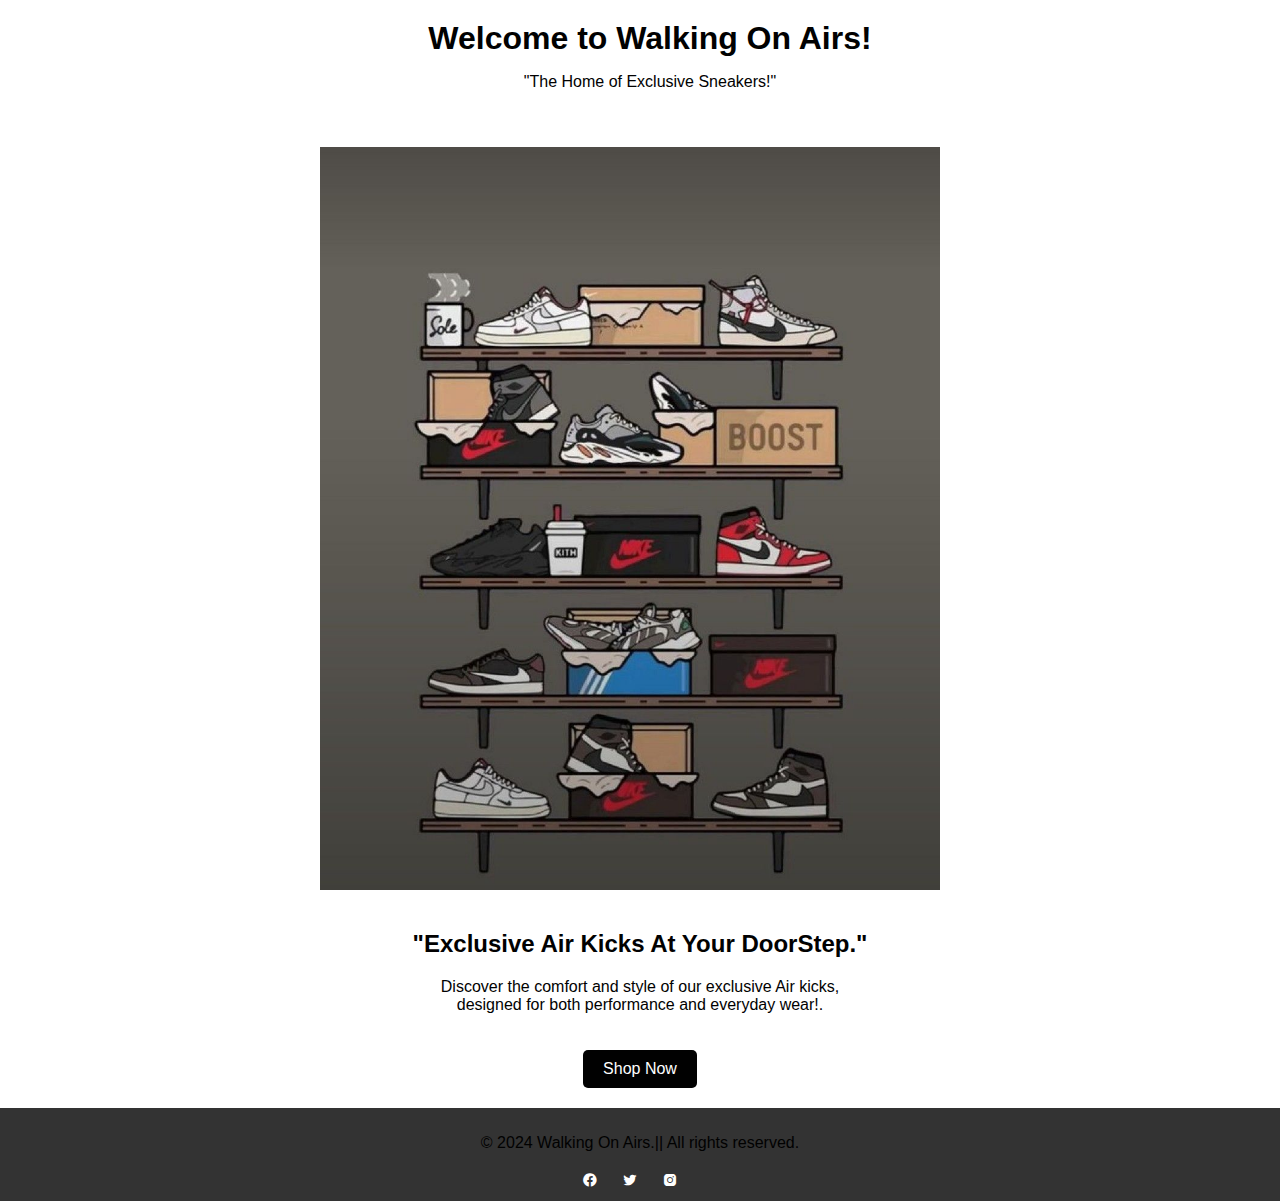
<file: index.html>
<!DOCTYPE html>
<html lang="en">
<head>
    <meta charset="UTF-8">
    <meta name="viewport" content="width=device-width, initial-scale=1.0">
    <title>Walking On Airs!</title>
    <link rel="stylesheet" href="styles.css">
    <link href='https://unpkg.com/boxicons@2.1.4/css/boxicons.min.css' rel='stylesheet'>
</head>
<body>
    <header>
     <h1>Welcome to Walking On Airs!</h1>
    <p> "The Home of Exclusive Sneakers!"</p>
    </header>
    <section class="featured-sneaker">
     <img src="/cd7f8dbba736a9b9c66f0b4fb6655da5.jpg" alt="Exclusive Sneakers" class="sneaker-image">
     <div class="sneaker-details">
     <h2>"Exclusive Air Kicks At Your DoorStep."</h2>
     <p>Discover the comfort and style of our exclusive Air kicks,<br> designed for both performance and everyday wear!.</p>
     <a href="signup.html" class="cta-button">Shop Now</a>

     </div>
    </section>

   
 
    <footer>
        
        <p>&copy; 2024 Walking On Airs.|| All rights reserved.</p>
        <div class="social-links">
             <a href="https://www.facebook.com"><i class='bx bxl-facebook-circle'></i></a>
             <a href="https://www.twitter.com"><i class='bx bxl-twitter'></i></a>
             <a href="https://www.instagram.com"><i class='bx bxl-instagram-alt'></i></a>
             </div>
       
    </footer>
    
</body>
</html>
</file>
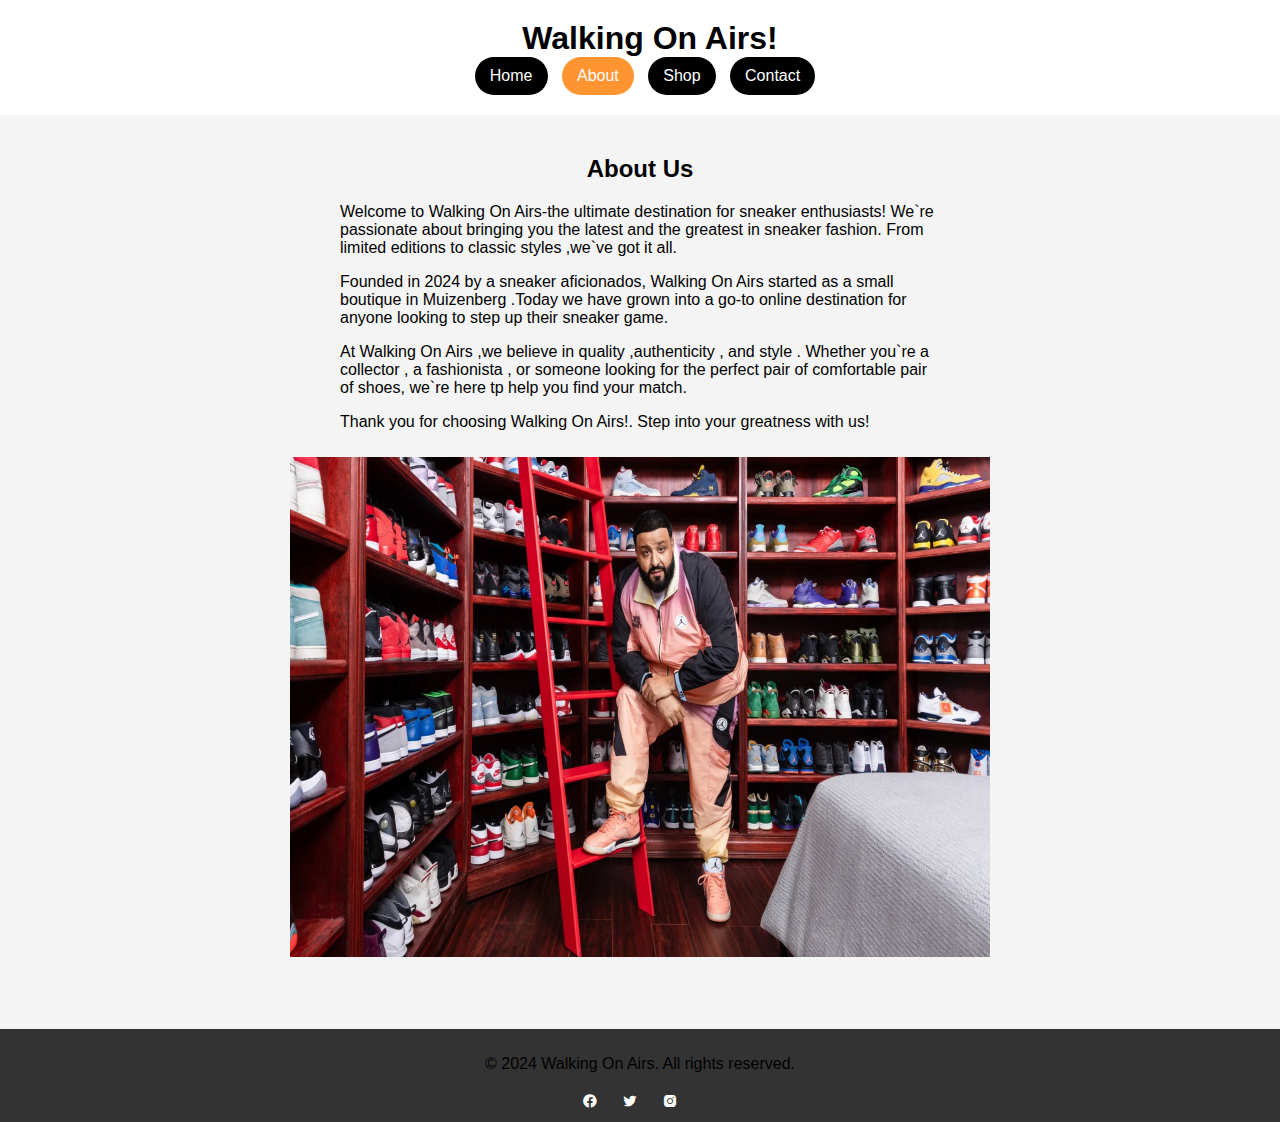
<file: about.html>
<!DOCTYPE html>
<html lang="en">
<head>
    <meta charset="UTF-8">
    <meta name="viewport" content="width=device-width, initial-scale=1.0">
    <title>Walking On Airs!</title>
    <link rel="stylesheet" href="styles.css">
    <link href='https://unpkg.com/boxicons@2.1.4/css/boxicons.min.css' rel='stylesheet'>
</head>
<body>
    <header>
        <h1>Walking On Airs!</h1>
    <nav>
        <ul class="navbar">
         <li><a href="index.html">Home </a></li>  
             <li><a href="about.html"class="active" >About</a></li>
             <li><a href="Shop.html">Shop</a></li> 
        <li><a href="contact.html" >Contact</a></li>
        
        </ul>
    </nav>
        </header>
    <main>
<section class="about-container">
    <div class="about-text">
    <h2>About Us</h2>
    <p>Welcome to Walking On Airs-the ultimate destination for sneaker enthusiasts! We`re passionate about bringing you the latest and the greatest in sneaker fashion. From limited editions to classic styles ,we`ve got it all.</p>
    <p>Founded in 2024 by  a sneaker aficionados, Walking On Airs started as a small boutique in Muizenberg .Today we have grown into a go-to online destination for anyone looking to step up their sneaker game.</p>
    <p>At Walking On Airs ,we believe in quality ,authenticity , and style . Whether you`re a collector , a fashionista , or someone looking for the perfect pair of comfortable pair of shoes, we`re here tp help you find your match.</p>
<p>Thank you for choosing Walking On Airs!. Step into your greatness with us!</p>
</div>
<div class="about-image">
    <img src="/un4e2widsqaok26zprce.webp"  alt="Our Sneakers" width="700" height="500">
</div>
</section>
    </main>
    <footer>
        <p>&copy; 2024 Walking On Airs. All rights reserved.</p>
        <div class="social-links">
            <a href="https://www.facebook.com"><i class='bx bxl-facebook-circle'></i></a>
            <a href="https://www.twitter.com"><i class='bx bxl-twitter'></i></a>
            <a href="https://www.instagram.com"><i class='bx bxl-instagram-alt'></i></a>
            </div>
    </footer>

</body>
</html>
</file>
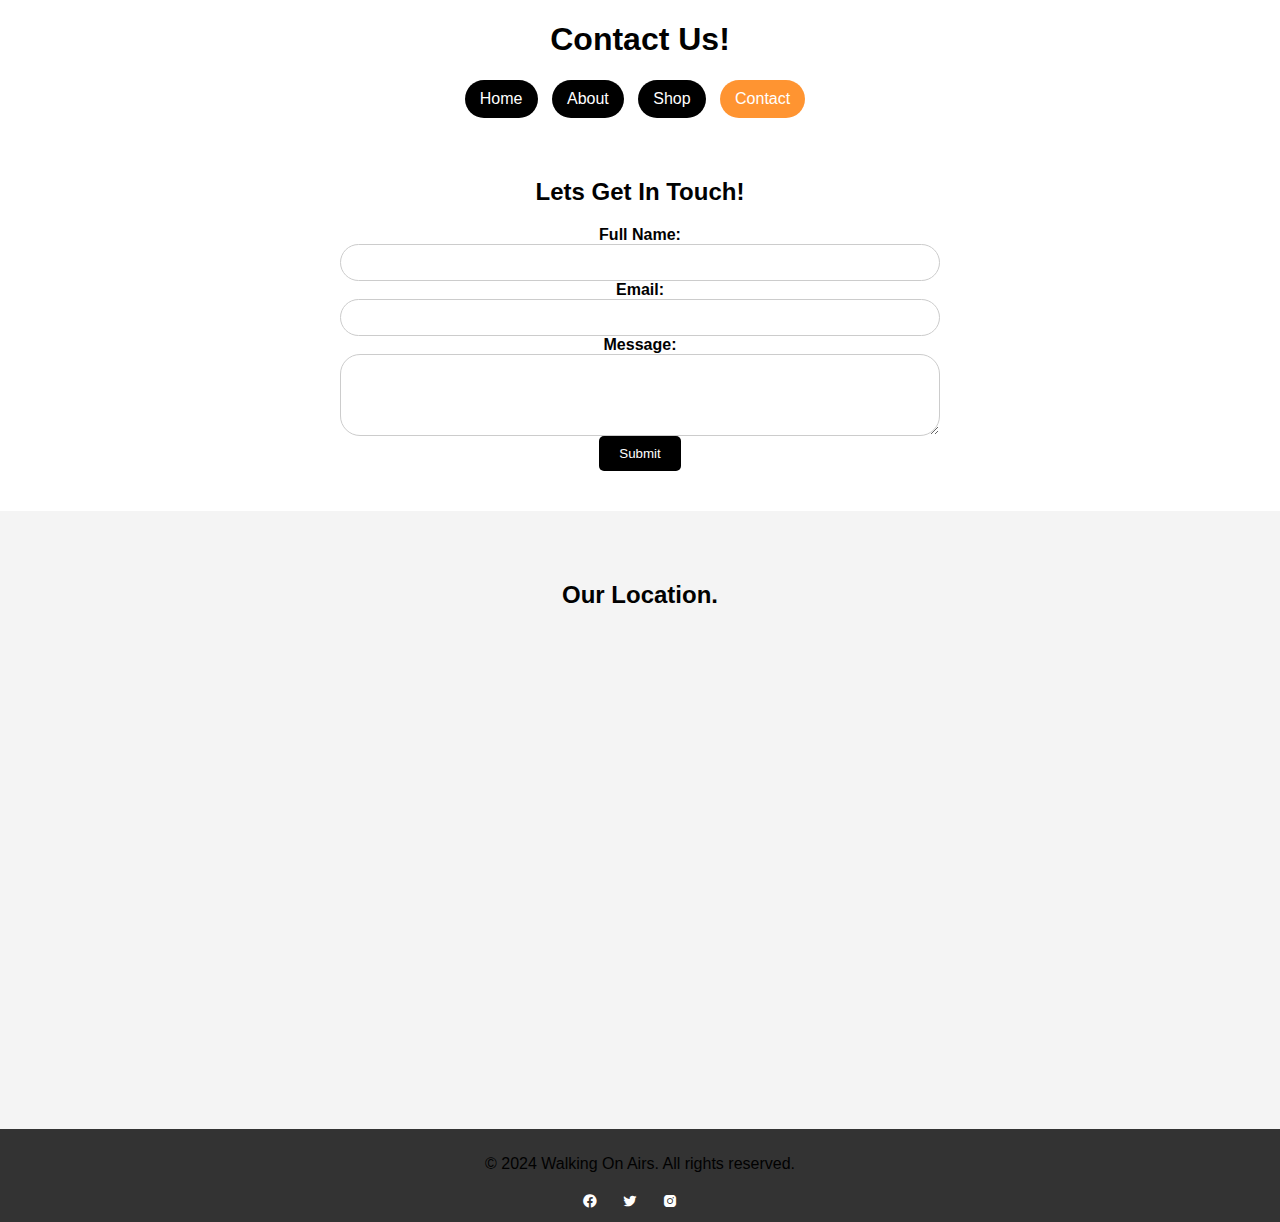
<file: contact.html>
<!DOCTYPE html>
<html lang="en">
<head>
    <meta charset="UTF-8">
    <meta name="viewport" content="width=device-width, initial-scale=1.0">
    <title>Walking On Airs!</title>
    <link rel="stylesheet" href="styles.css">
    <link href='https://unpkg.com/boxicons@2.1.4/css/boxicons.min.css' rel='stylesheet'>
</head>
<body>
    <h1>Contact Us!</h1>
    <nav>
        <ul class="navbar">
          <li><a href="home.html">Home</a></li>
        <li><a href="about.html">About</a></li>
        <li><a href="Shop.html">Shop</a></li>    
        <li><a href="contact.html" class="active">Contact</a></li>
        
        </ul>
    </nav>
        </header>
        <section class="contact-form">
        <h2>Lets Get In Touch!</h2>
       <form action="#" method="post">
    <label for="name">Full Name:</label>
    <input type="text" id="name" name="name"required>
    
    <label for="email" >Email:</label>
    <input type="email" id="email" name="email" required>
    
    <label for="message">Message:</label>
    <textarea id="message" name="message" rows="4" required></textarea>
    
    <button type="submit">Submit</button>
    
         </form>
        </section>
        <section class="map">
     <h2>Our Location.</h2>
      <!-----Embed Google Maps Here----->
      <iframe src="https://www.google.com/maps/embed?pb=!1m18!1m12!1m3!1d6620.444067391767!2d18.460780438584226!3d-33.93541699153755!2m3!1f0!2f0!3f0!3m2!1i1024!2i768!4f13.1!3m3!1m2!1s0x1dcc5db42c93a685%3A0xec815c21c6eaef71!2sCapaCiTi%20Tech%20Career%20Accelerator!5e0!3m2!1sen!2sza!4v1709645694618!5m2!1sen!2sza" width="600" height="450" style="border:0;" allowfullscreen="" loading="lazy" referrerpolicy="no-referrer-when-downgrade"></iframe>
        </section>  
      <footer>
      <p>&copy; 2024 Walking On Airs. All rights reserved.</p></p>
      <div class="social-links">
        <a href="https://www.facebook.com"><i class='bx bxl-facebook-circle'></i></a>
        <a href="https://www.twitter.com"><i class='bx bxl-twitter'></i></a>
        <a href="https://www.instagram.com"><i class='bx bxl-instagram-alt'></i></a>
        </div>
        </footer>
        <script>
          document.getElementById('contact-Form').addEventListener('submit', function(event) {
          var emailInput= document.getElementById('email');
          var emailError= document.getElementById('emailError');
          
          if(!isVaildEmail(emailInput.value)) {
            emailError.style.display= 'inline';
            event.preventDefault();//Prevent form submission
          } else{
            emailError.style.display='none';
          }
          
          });
          
          function isVaildEmail(email){
            var emailRegex= /^[^\s@]+@[^\s@]+\.[^\s@]+$/;
            return emailRegex.test(email);
          }
            </script>
</body>
</html>
</file>
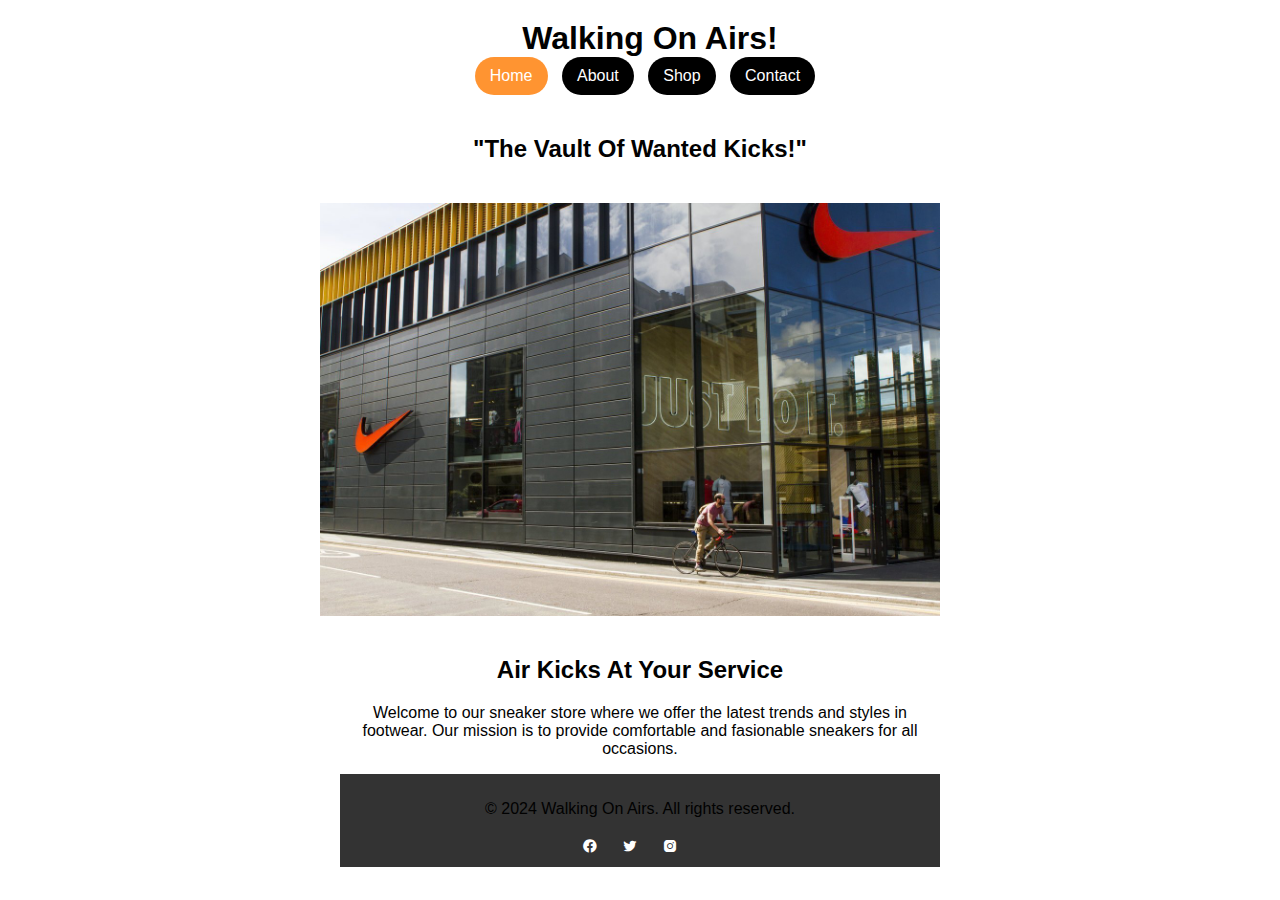
<file: home.html>
<!DOCTYPE html>
<html lang="en">
<head>
    <meta charset="UTF-8">
    <meta name="viewport" content="width=device-width, initial-scale=1.0">
    <title>Walking On Airs!</title>
    <link rel="stylesheet" href="styles.css">
    <link href='https://unpkg.com/boxicons@2.1.4/css/boxicons.min.css' rel='stylesheet'>
</head>

<body>
    <header>
        <h1>Walking On Airs!</h1>
         <nav>
             <ul class="navbar">
              <li><a href="home.html" class="active">Home </a></li>  
               <li><a href="about.html">About</a></li>
               <li><a href="Shop.html">Shop</a></li>  
             <li><a href="contact.html" >Contact</a></li>
             </ul>
         </nav>
     </header>
    
     <h2>"The Vault Of Wanted Kicks!"</h2>
     <section class="featured-sneaker">
      <img src="/rsz_nike_hackney_walk__1.jpg" alt="Exclusive Sneakers" class="sneaker-image" >
      <div class="sneaker-details">
      <h2>Air Kicks At Your Service</h2>
      <p>Welcome to our sneaker store where we offer the latest trends and styles in footwear. Our mission is to provide comfortable and fasionable sneakers for all occasions.</p>
    
      <footer>

         <p>&copy; 2024 Walking On Airs. All rights reserved.</p>
         <div class="social-links">
            <a href="https://www.facebook.com"><i class='bx bxl-facebook-circle'></i></a>
            <a href="https://www.twitter.com"><i class='bx bxl-twitter'></i></a>
            <a href="https://www.instagram.com"><i class='bx bxl-instagram-alt'></i></a>
            </div>
     </footer>
    

    
</body>
</html>
</file>
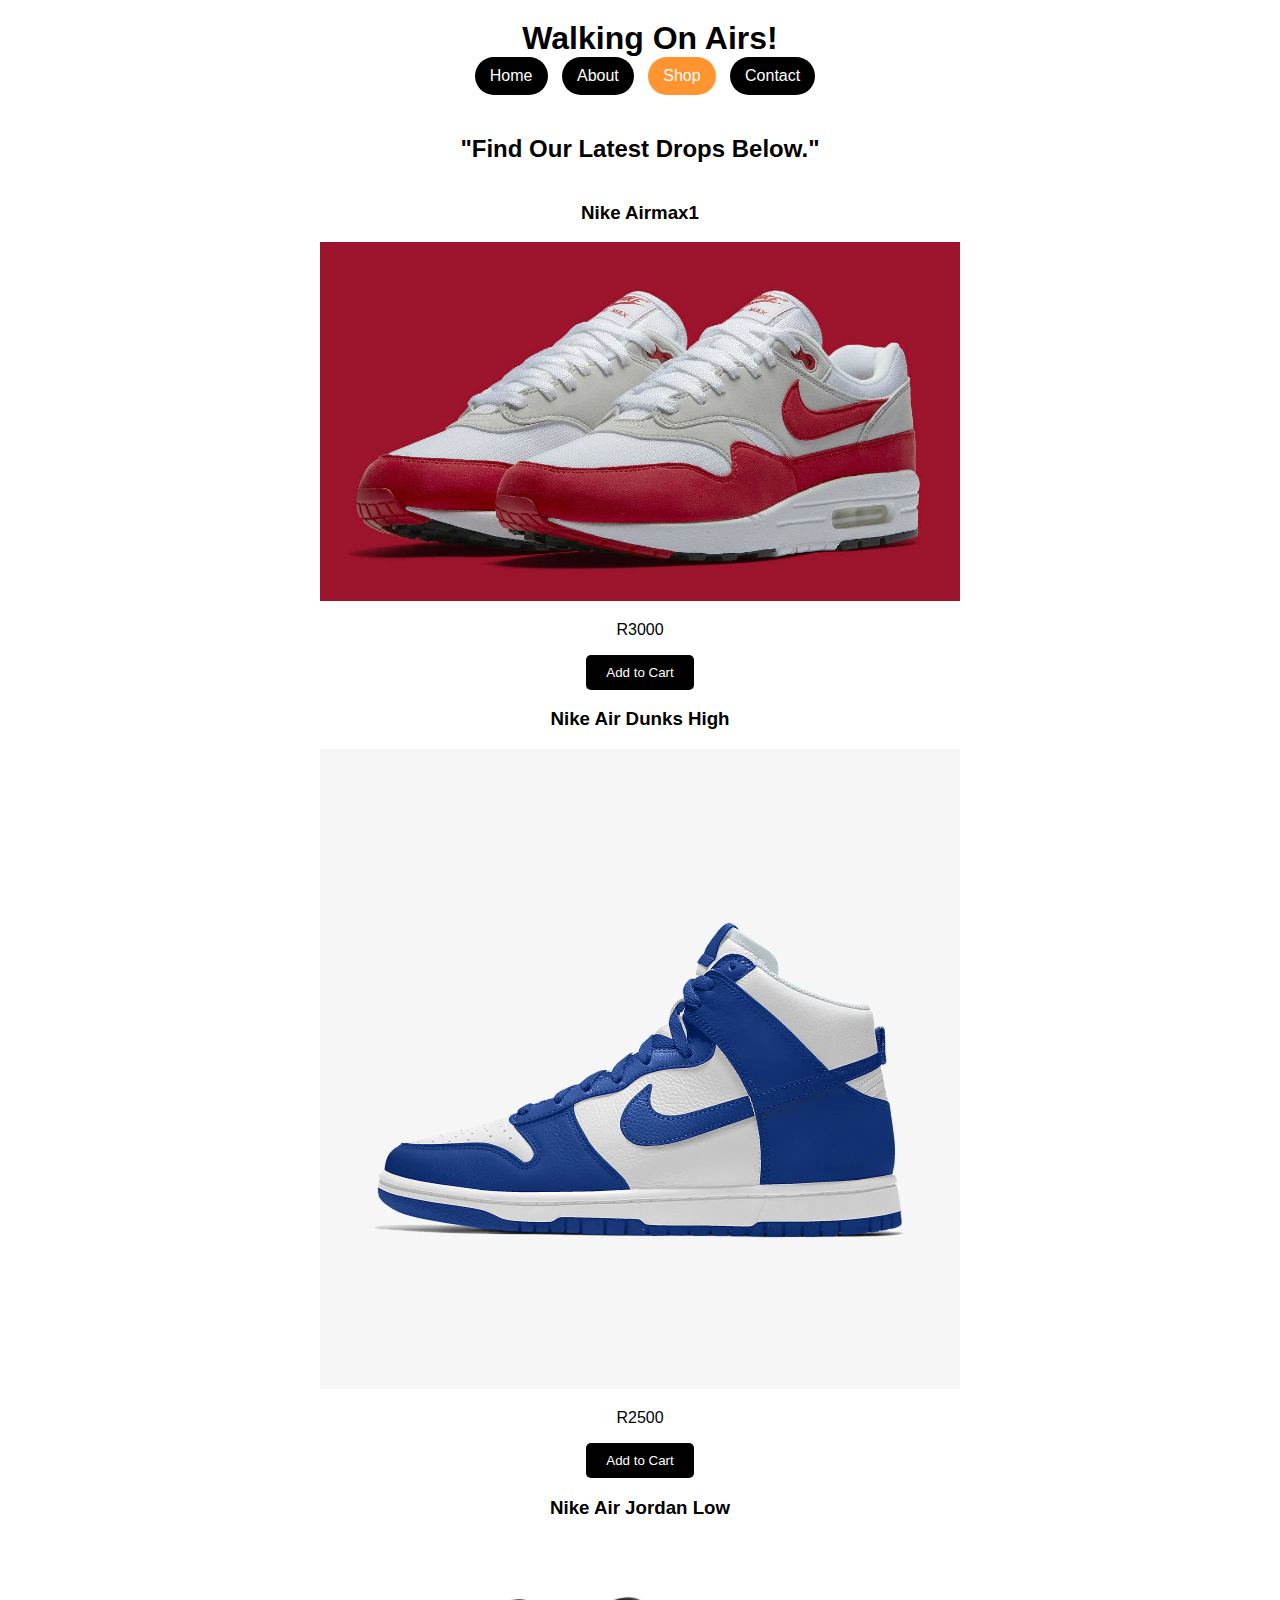
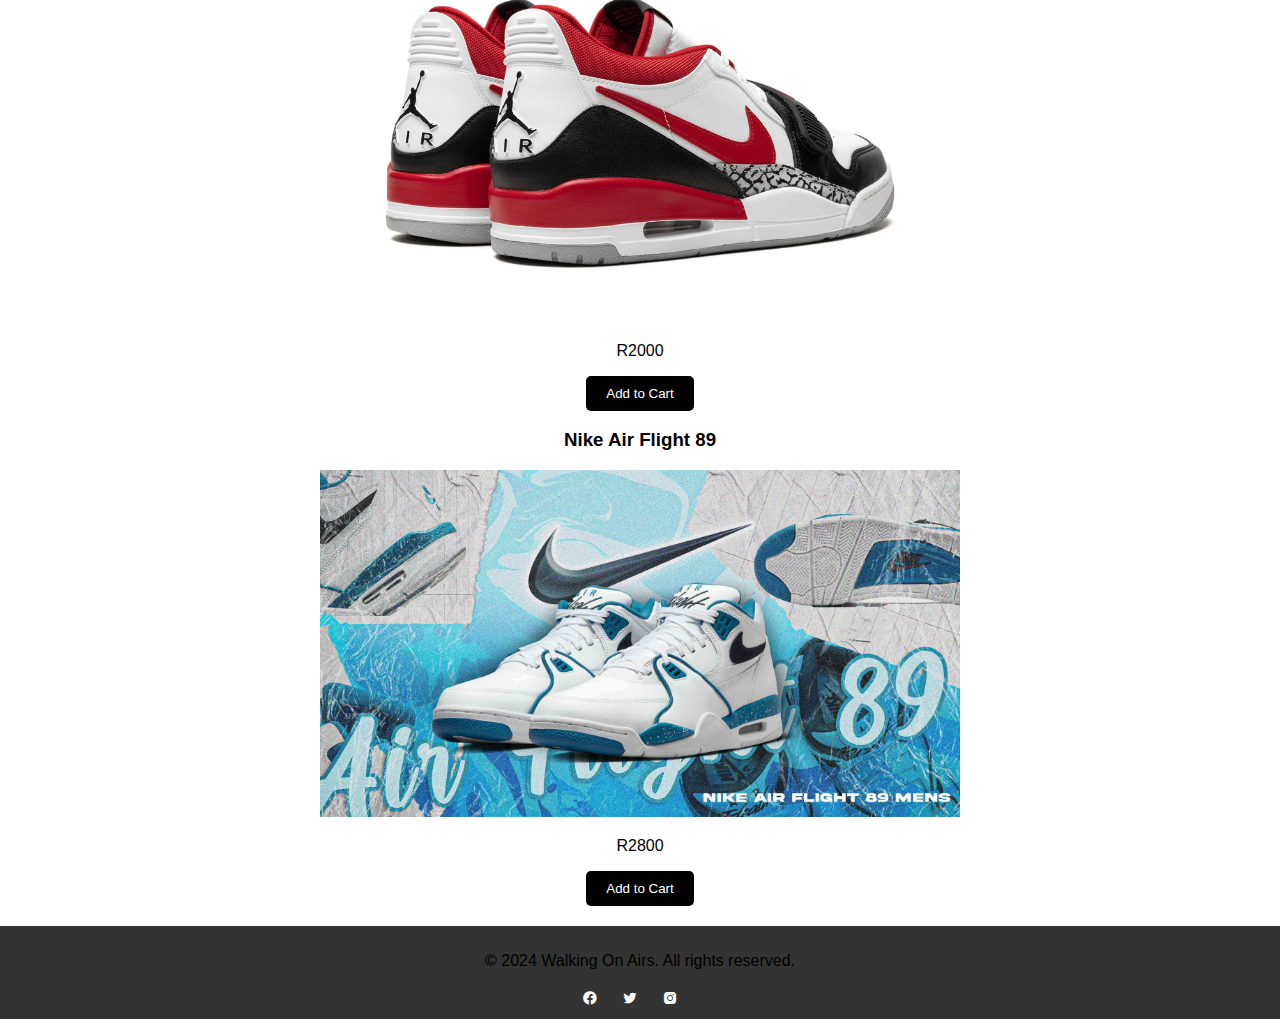
<file: shop.html>
<!DOCTYPE html>
<html lang="en">
<head>
    <meta charset="UTF-8">
    <meta name="viewport" content="width=device-width, initial-scale=1.0">
    <title>Walking On Airs</title>
    <link rel="stylesheet" href="styles.css">
    <link href='https://unpkg.com/boxicons@2.1.4/css/boxicons.min.css' rel='stylesheet'>
</head>
<body>
    <header>
        <h1>Walking On Airs!</h1>
        <nav>
            <ul class="navbar">
                <li><a href="home.html" >Home </a></li> 
              <li><a href="about.html">About</a></li>
              <li><a href="Shop.html" class="active">Shop</a></li>   
            <li><a href="contact.html" >Contact</a></li>
    
        </ul>
        </nav>
        </header>
    <h2>"Find Our Latest Drops Below."</h2>
    <div class="product">
        <h3>Nike Airmax1 </h3>
    <img src="/nike-air-max-1-anniversary-red-release-date-908375-100.jpg" alt="Product">
    <p>R3000</p>
    <button class="add-to-cart-btn">Add to Cart</button>
    <h3>Nike Air Dunks High</h3>
    <img src="/custom-nike-dunk-high-by-you-shoes.png" alt="Product">
    <p>R2500</p>
    <button class="add-to-cart-btn">Add to Cart</button>
    <h3>Nike Air Jordan Low</h3>
    <img src="/nike-160-whitefire-red-black-wolf-gr-Air-Legacy-312-Low-fire-Red-Shoes.webp" alt="Product">
    <p>R2000</p>
    <button class="add-to-cart-btn">Add to Cart</button>
    <h3>Nike Air Flight 89</h3>
    <img src="/take-flight-in-side-step_s-nike-air-flight-range.jpg" alt="Product">
    <p>R2800</p>
    <button class="add-to-cart-btn">Add to Cart</button>
      
</div> 
<footer>
    <p>&copy; 2024 Walking On Airs. All rights reserved.</p>
    
    <div class="social-links">
         <a href="https://www.facebook.com"><i class='bx bxl-facebook-circle'></i></a>
         <a href="https://www.twitter.com"><i class='bx bxl-twitter'></i></a>
         <a href="https://www.instagram.com"><i class='bx bxl-instagram-alt'></i></a>
         </div>
</footer>
<script scr="script.js"></script>

</body>
</html>
</file>
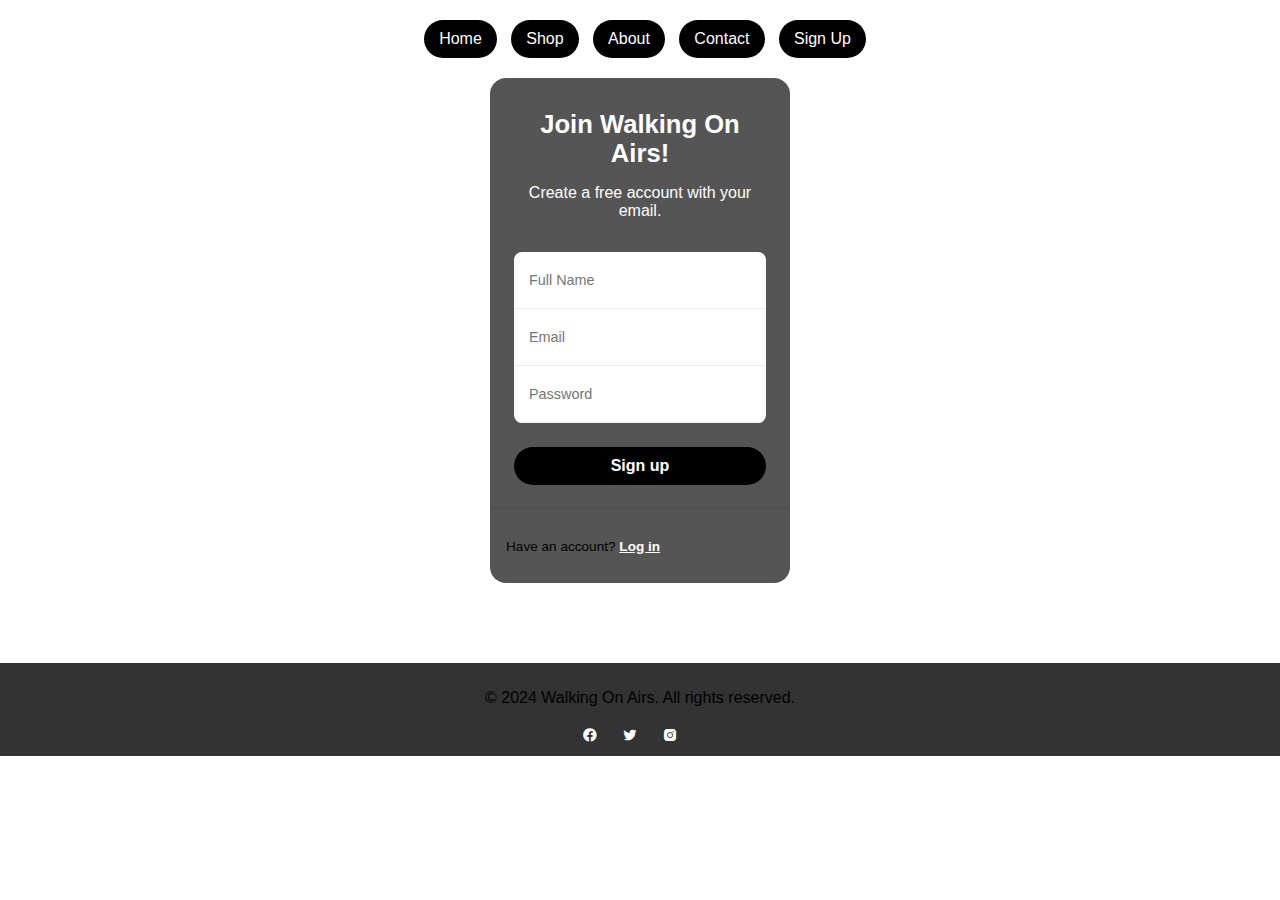
<file: signup.html>
<!DOCTYPE html>
<html lang="en">
<head>
    <meta charset="UTF-8">
    <meta name="viewport" content="width=device-width, initial-scale=1.0">
    <title>Walking On Airs! Sign-Up <Form></Form></title>
    <link rel="stylesheet" href="styles.css">
    <link href='https://unpkg.com/boxicons@2.1.4/css/boxicons.min.css' rel='stylesheet'>
</head>
<body>

        <header>
            <nav>
                <ul class="navbar">
                    <li><a href="home.html" >Home </a></li> 
                 <li><a href="Shop.html">Shop</a></li>    
                <li><a href="about.html">About</a></li>
                <li><a href="contact.html" >Contact</a></li>
                <li><a href="signup.html" class="signup">Sign Up</a></li>
                </ul>
            </nav>
          </header>
          <div class="form-box">
            <form class="form">
                <span class="title">Join Walking On Airs!</span>
                <span class="subtitle">Create a free account with your email.</span>
                <div class="form-container">
                  <input type="text" class="input" placeholder="Full Name" required>
                        <input type="email" class="input" placeholder="Email" required>
                        <input type="password" class="input" placeholder="Password" required>
                </div>
                <button>Sign up</button>
            </form>
            <div class="form-section">
              <p>Have an account? <a href="">Log in</a> </p>
            </div>
            </div>
 
      <footer>
                <p>&copy; 2024 Walking On Airs. All rights reserved.</p>
                <div class="social-links">
                    <a href="https://www.facebook.com"><i class='bx bxl-facebook-circle'></i></a>
                    <a href="https://www.twitter.com"><i class='bx bxl-twitter'></i></a>
                    <a href="https://www.instagram.com"><i class='bx bxl-instagram-alt'></i></a>
                    </div>
            </footer>
</body>
</html>
</file>
<file: styles.css>
body {
font-family: Arial, Helvetica, sans-serif;
margin: 0;
padding: 0;
box-sizing: border-box;
min-height: 100vh;
  display: flex;
  flex-direction: column
}

header {
  nav ul {
    list-style-type: none;
    margin: 0;
    padding: 0;
    text-align: center;
}

nav li {
    display: inline-block;
    margin-right: 10px;
}

nav li a {
    display: inline-block;
    padding: 10px 15px;
    color: #fff;
    text-decoration: none;
    background-color: black;
    border-radius: 20px;
    transition: background-color 0.3s;
}

nav li a:hover {
    background-color:rgba(255, 123, 0, 0.808) ;
    color: #fff;
}

/* Add some animation */
nav li a {
    position: relative;
}

nav li a::before,
nav li a::after {
    content: '';
    position: absolute;
    width: 100%;
    height: 100%;
    top: 0;
    left: 0;
    z-index: -1;
    transition: transform 0.3s;
}

nav li a::before {
    background-color: #fff;
    transform: scaleX(0);
    transform-origin: right;
}

nav li a::after {
    background-color: #000;
    transform: scaleX(0);
    transform-origin: left;
}

nav li a:hover::before {
    transform: scaleX(1);
}

nav li a:hover::after {
    transform: scaleX(1);
}
    padding: 20px;
    text-align: center;
}

.featured-sneaker {
display: flex;
justify-content: center;
align-items: center;
padding-bottom:  15px;
background-color: #fff;
}

.featured-sneaker img {
    max-width: 50%;
    height: auto;
    margin-right: 20px;
}

.sneaker-details {
    max-width: 40%;
}

h1,h2 {
    color: #010101;
} 

p {
color: #010101;
}

.cta-button {

    display: inline-block;
    background-color: #010101;
    color: #fff;
    padding: 10px 20px;
    text-decoration: none;
    border-radius: 5px;
    margin-top: 20px;
}
.cta-button:hover {
background-color:rgba(255, 123, 0, 0.808);
}
/*---------home.html----------*/
header{
  color: #fff;
  padding: 20px;
  text-align: center;
}
.featured-sneaker {
  display: flex;
  flex-direction: column;
  align-items: center;
  padding: 20px;
  background-color: #fff;
  }
  
  .sneaker-img {
      max-width: 100%;
      height: auto;
     
  }
  
  .sneaker-details {
      max-width: 600px;
      text-align: center;
      margin-top: 20px ;
  }
  
  h1,h2 {
      color: #010101;
  } 
  
  p {
  color:#010101;

  }
  


nav ul {
  list-style-type: none;
  margin: 0;
  padding: 0;
  text-align: center;
}

nav li {
  display: inline-block;
  margin-right: 10px;
}

nav li a {
  display: inline-block;
  padding: 10px 15px;
  color: #fff;
  text-decoration: none;
  background-color: black;
  border-radius: 20px;
  transition: background-color 0.3s;
}

nav li a:hover {
  background-color:rgba(255, 123, 0, 0.808);
  color: #fff;
}

/* Add some animation */
nav li a {
  position: relative;
}

nav li a::before,
nav li a::after {
  content: '';
  position: absolute;
  width: 100%;
  height: 100%;
  top: 0;
  left: 0;
  z-index: -1;
  transition: transform 0.3s;
}

nav li a::before {
  background-color: #fff;
  transform: scaleX(0);
  transform-origin: right;
}

nav li a::after {
  background-color: #000;
  transform: scaleX(0);
  transform-origin: left;
}

nav li a:hover::before {
  transform: scaleX(1);
}

nav li a:hover::after {
  transform: scaleX(1);
}

footer{
  background-color:#010101;
   color: #fff;
   text-align: center;
   padding: 10px;
   max-width: 100%;
}

.social-links {
 margin-top: 20px;

}
.social-links a {
 display: inline-block;
 margin-right: 20px;
 color: #fff;
 text-decoration:none;
 
}

.social-links a:hover {
 color:rgba(255, 123, 0, 0.808) ;
}
/*-------about.html-------*/
header{
  color: #fff;
  padding-top: 20px;
  padding-bottom: 20px;
  padding-left: 40px;
}

header h1{
  margin: 0;
}
.about-container{
  display: flex;
  justify-content: space-around;
  align-items: center;
  flex-wrap: wrap;
  padding: 20px;
  background-color: #f4f4f4;
}
.about text, .about-image{
  flex: 1;
  margin: 10px;
}
.about-text{
  max-width: 600px;
}
.about-image {
  max-width:20;
  height: 30%;
  display: block;
  margin-left: auto;
  margin-right: auto;
  text-align: center;
  margin-bottom: 3rem;
}

/*-----signup.html------*/
.form-box {
  max-width: 300px;
  background: #555;
  overflow: hidden;
  border-radius: 16px;
  color: #010101;
  align-self: center;
  width: 25rem;
  margin-bottom:5rem ;
}

.form {
  position: relative;
  display: flex;
  flex-direction: column;
  padding: 32px 24px 24px;
  gap: 16px;
  text-align: center;
 
}

/*Form text*/
.title {
  font-weight: bold;
  font-size: 1.6rem;
  color: white;
}

.subtitle {
  font-size: 1rem;
  color: white;
}

/*Inputs box*/
.form-container {
  overflow: hidden;
  border-radius: 8px;
  background-color: #fff;
  margin: 1rem 0 .5rem;
  width: 100%;

}

.input {
  background: none;
  border: 0;
  outline: 0;
  height: 40px;
  width: 100%;
  border-bottom: 1px solid #eee;
  font-size: .9rem;
  padding: 8px 15px;
 
}

.form-section {
  padding: 16px;
  font-size: .85rem;
   color: white;
   box-shadow: rgb(0 0 0 / 8%) 0 -1px;
  
}

.form-section a {
  font-weight: bold;
  color:white;
  transition: color .3s ease;
}

.form-section a:hover {
  color:rgba(255, 123, 0, 0.808) ;
  text-decoration: underline;
}

/*Button*/
.form button {
  background-color:black;
  color: #fff;
  border: 0;
  border-radius: 24px;
  padding: 10px 16px;
  font-size: 1rem;
  font-weight: 600;
  cursor: pointer;
  transition: background-color .3s ease;
}

.form button:hover {
  background-color:rgba(255, 123, 0, 0.808);
}

  

  
  @keyframes pulse {
    from {
      transform: scale(0.9);
      opacity: 1;
    }
  
    to {
      transform: scale(1.8);
      opacity: 0;
    }
  }

/*------Shop.html-------*/
 
.active {
    background-color:rgba(255, 123, 0, 0.808) ;
}
h2{
    text-align: center;
}

.product {
    margin-bottom: 20px;
    text-align: center;
   }

   .product img{
    width: 50%;
    height: auto;
   }

   .add-to-cart-btn {
   background-color: #010101;
   color: #fff;
   border: none;
   padding: 10px 20px;
   cursor: pointer;
   border-radius: 5px;
   }

   .add-to-cart-btn:hover {
    background-color:rgba(255, 123, 0, 0.808) ;
}

     /*Contact form styles*/
     .contact-form {
        padding: 40px;
        background-color: #fff;
        align-items: center;
    }
    h1{
      text-align: center;
      color: #010101;
    }
  
    .contact-form h2{
        color:#010101;
        margin-bottom: 20px;
    }
    .contact-form form {
        display: flex;
        flex-direction: column;
        align-items: center;
    }

    .contact-form label {
        color: #010101;
        font-weight: bold;
    
    }
    .contact-form input, 
    .contact-form textarea {
        width:50% ;
        padding: 10px;
        margin: 8 px 0;
        border: 1px solid #ccc;
        border-radius: 20px;
        box-sizing: border-box;

    }

    .contact-form button{
        background-color: black;
        color: #fff;
        padding: 10px 20px;
        border: none;
        border-radius: 5px;
        cursor: pointer;
    }
    .contact-form button:hover {
        background-color: rgba(255, 123, 0, 0.808);
    }
    /*Map Section*/
    .map {
        padding: 50px;
        background-color: #f4f4f4;
        text-align: center;
    }
    .map h2{
        color:#010101;
        margin-bottom: 20px;
    }

    .map iframe {
        width: 100%;
        max-width: 600px;
        height: 450px;
        border: 0;
        margin: 0 auto;
        display: block;
    }
    
 
/*Responsive design */

@media (max-width:768px) {
.featured-sneaker{
    flex-direction: column;
    text-align: center;

    }


.featured-sneaker img {
    max-width: 80%;
    margin-bottom: 20px;
}

.sneaker-details{
    max-width: 80%;
}

}

/*---------footer---------*/
footer{
   background-color:#333;
    color: #fff;
    text-align: center;
    padding: 10px;
    max-width: 100%;
}

.social-links {
  margin-top: 20px;

}
.social-links a {
  display: inline-block;
  margin-right: 20px;
  color: #fff;
  text-decoration:none;
  ;
  
 }

.social-links a:hover {
  color:rgba(255, 123, 0, 0.808) ;
}
</file>
